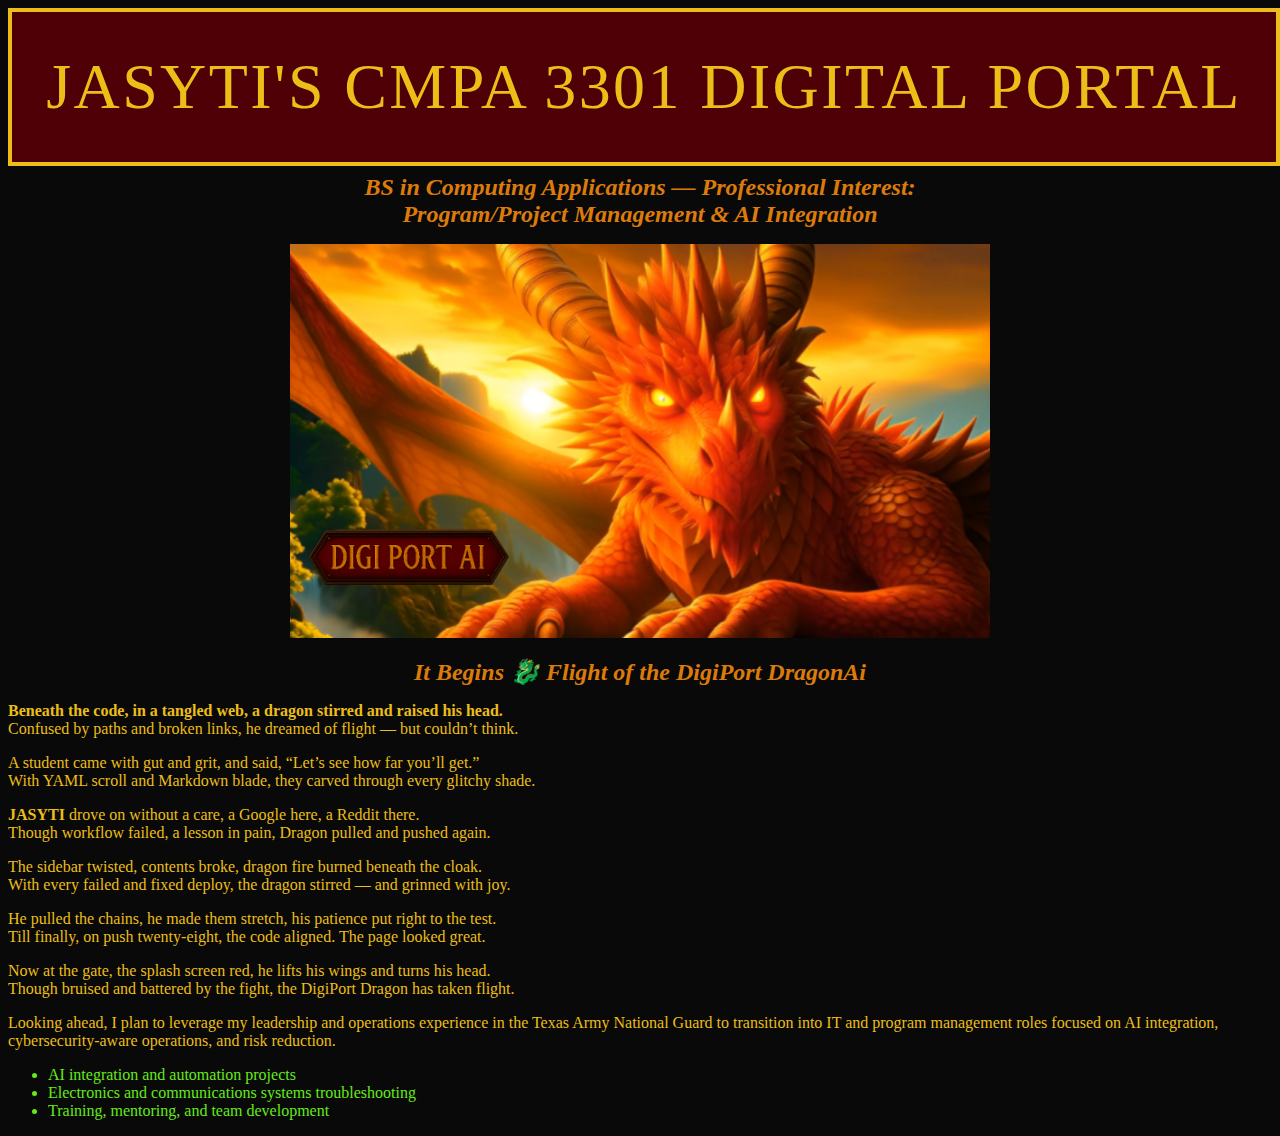
<file: index.html>
<!DOCTYPE html>
<html lang="en">
  <head>
    <meta charset="UTF-8" />
    <meta name="viewport" content="width=device-width, initial-scale=1.0">
    <title>Digiport CMPA 3301</title>

    <!--
    CMPA 3301 – Project 02
    Evolution of Project 01 (Barkle A2) with added content.
    External stylesheet linked per MDN reference:
    https://developer.mozilla.org/en-US/docs/Web/HTML/Element/link
    -->
    <link rel="stylesheet" href="assets/style.css">
  </head>

  <body>
    <!-- Banner div styled by CSS box model -->
    <div>
      <h1>JASYTI's CMPA 3301 Digital Portal</h1>
    </div>

    <!-- Subtitle centered by .subtitle class -->
    <h2 class="subtitle">
      BS in Computing Applications — Professional Interest:<br>
      Program/Project Management & AI Integration
    </h2>

    <!-- New section: Dragon image + poem (Project 02 evolution) -->
    <p align="center">
      <img src="assets\images\home-screen-dragon.png"" alt="DigiPort AI BiG Red Dragon" width="700">
    </p>

    <h2 class="subtitle">It Begins 🐉 Flight of the DigiPort DragonAi</h2>

    <p>
      <strong>Beneath the code, in a tangled web, a dragon stirred and raised his head.</strong><br>
      Confused by paths and broken links, he dreamed of flight — but couldn’t think.
    </p>
    <p>
      A student came with gut and grit, and said, “Let’s see how far you’ll get.”<br>
      With YAML scroll and Markdown blade, they carved through every glitchy shade.
    </p>
    <p>
      <strong>JASYTI</strong> drove on without a care, a Google here, a Reddit there.<br>
      Though workflow failed, a lesson in pain, Dragon pulled and pushed again.
    </p>
    <p>
      The sidebar twisted, contents broke, dragon fire burned beneath the cloak.<br>
      With every failed and fixed deploy, the dragon stirred — and grinned with joy.
    </p>
    <p>
      He pulled the chains, he made them stretch, his patience put right to the test.<br>
      Till finally, on push twenty-eight, the code aligned. The page looked great.
    </p>
    <p>
      Now at the gate, the splash screen red, he lifts his wings and turns his head.<br>
      Though bruised and battered by the fight, the DigiPort Dragon has taken flight.
    </p>

    <!-- Continuity: Personal content from Barkle A2 -->

    <p>
      Looking ahead, I plan to leverage my leadership and operations experience in the
      Texas Army National Guard to transition into IT and program management roles focused
      on AI integration, cybersecurity-aware operations, and risk reduction.
    </p>

    <!-- Skills list (kept from Barkle A2) -->
    <ul>
      <li>AI integration and automation projects</li>
      <li>Electronics and communications systems troubleshooting</li>
      <li>Training, mentoring, and team development</li>
    </ul>
  </body>
</html>
</file>
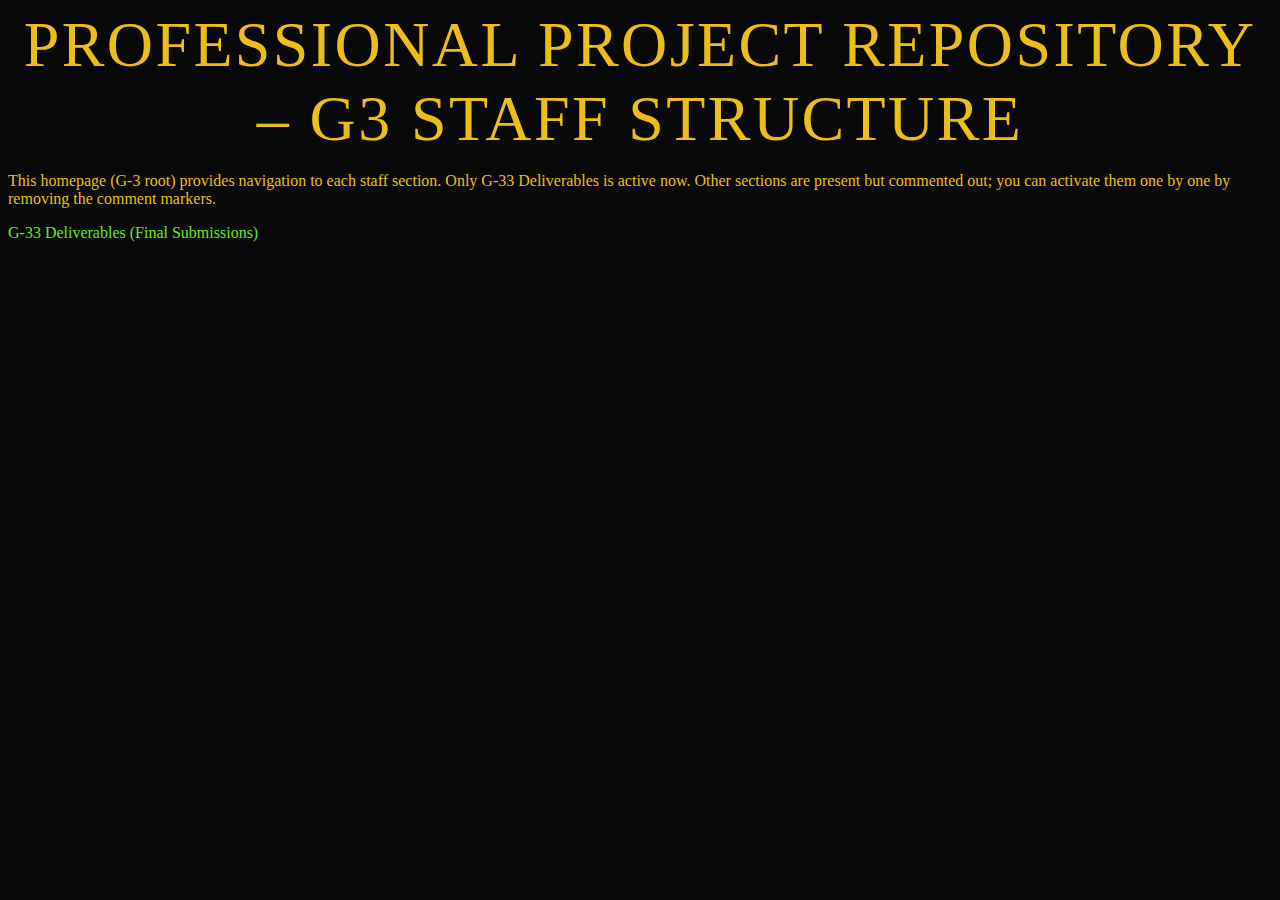
<file: content/index.html>
<!--
---
title: Project 02 – Professional Project Repository
description: Master source file combining Obsidian navigation, YAML metadata,
  and optional HTML blocks. Commented out for HTML publishing.
date: 2025-09-11
tags:
  - cmpa3301
  - project02
  - deliverables
classification: hybrid
retention: permanent
role: master-file
function: kb-and-publish
id: p02-master
shortcode: p02
aliases:
  - index
  - homepage
---
-->

<!doctype html>
<html lang="en">
<head>
  <meta charset="utf-8">
  <meta name="viewport" content="width=device-width, initial-scale=1">
  <title>Professional Project Repository (G-3 Root)</title>

  <!-- Link to shared stylesheet in assets/ (one level above content/) -->
  <link rel="stylesheet" href="../assets/style.css">
</head>
<body>
  <main>
    <h1>Professional Project Repository – G3 Staff Structure</h1>
    <p>
      This homepage (G-3 root) provides navigation to each staff section.
      Only G-33 Deliverables is active now. Other sections are present but
      commented out; you can activate them one by one by removing the comment
      markers.
    </p>

    <!-- G-33 Deliverables – ACTIVE -->
    <p>
      <a href="33-deliverables/index.md"
         title="Navigate to the Deliverables folder (G-33)">
        G-33 Deliverables (Final Submissions)
      </a>
    </p>

    <!--
    G-35 Workspace – INACTIVE
    <p>
      <a href="35-workspace/index.md"
         title="Navigate to the Workspace folder (G-35)">
        G-35 Workspace (Drafts & Builds)
      </a>
    </p>
    -->

    <!--
    G-37 Knowledge – INACTIVE
    <p>
      <a href="37-knowledge/index.md"
         title="Navigate to the Knowledge folder (G-37)">
        G-37 Knowledge (Course References)
      </a>
    </p>
    -->

    <!--
    G-38 Supporting Docs – INACTIVE
    <p>
      <a href="38-supporting-docs/index.md"
         title="Navigate to the Supporting Docs folder (G-38)">
        G-38 Supporting Docs (Audit Trail)
      </a>
    </p>
    -->

    <!--
    G-39 MWR – INACTIVE
    <p>
      <a href="39-mwr/index.md"
         title="Navigate to the MWR folder (G-39)">
        G-39 MWR (Personal Learning)
      </a>
    </p>
    -->

  </main>
</body>
</html>
</file>
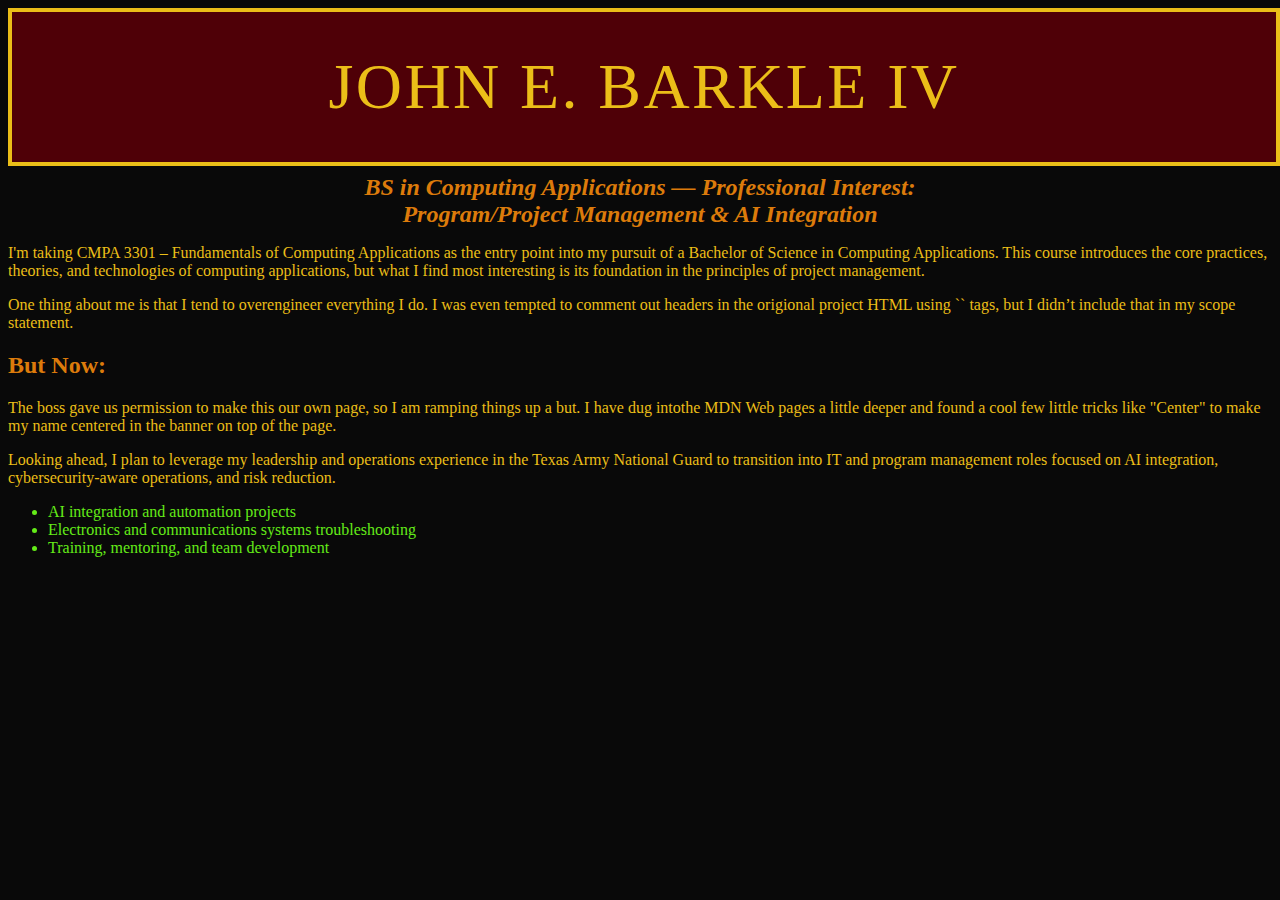
<file: content/33-deliverables/barkle-a2-style-your-intro-index.html>
<!DOCTYPE html>
<html lang="en">
  <head>
    <meta charset="UTF-8" />
      <meta name="viewport" content="width=device-width, initial-scale=1.0">
    <title>John E. Barkle IV – Personal Introduction</title>

    <!--
    CMPA 3301 – Assignment 02: External stylesheet linked per MDN reference:
    https://developer.mozilla.org/en-US/docs/Web/HTML/Element/link
    -->
    <link rel="stylesheet" href="barkle-a2-style-your-intro-style.css" />
  </head>

  <body>

    <!-- 
    the div {} rule in my css style guide is why div is now styled using box model (margin, padding, border).
    -->
    <div>
      <h1>John E. Barkle IV</h1>
    </div>

    <!-- the .subtitle {} Tag is why my "BS in CMPA" is now styled with font, spacing, and alignment.
    this is to demonstrate heading hierarchy and typography choice.
    -->
    <!-- .subtitle class applied to center the subtitle using a dedicated CSS rule.
    Selector technique based on MDN: https://developer.mozilla.org/en-US/docs/Web/CSS/Class_selectors
-->
    <h2 class="subtitle">BS in Computing Applications — Professional Interest:<br>
    Program/Project Management & AI Integration</h2>

    <!--
    the P rule in my CSS is why Paragraphs written in Week 03 are now styled for readability using font-family, 
    line-height, and margin.
    -->
    <p>
      I'm taking CMPA 3301 – Fundamentals of Computing Applications as the entry point
      into my pursuit of a Bachelor of Science in Computing Applications. This course introduces
      the core practices, theories, and technologies of computing applications, but what I find
      most interesting is its foundation in the principles of project management.
    </p>

    <p>
      One thing about me is that I tend to overengineer everything I do. I was
      even tempted to comment out headers in the origional project HTML using `<!-- -->` tags,
      but I didn’t include that in my scope statement. 
    </p>
    <h2>But Now:</h2>
     <p>
         The boss gave us permission to make this our own page, so I am ramping things up a but.
         I have dug intothe MDN Web pages a little deeper and found a cool few little tricks like 
         "Center" to make my name centered in the banner on top of the page.
    </p><!--This assignment requires you to make design decisions for your personal webpage. Make change... personal 
        webpage should look like: it is your personal webpage.-->
    <p>
      Looking ahead, I plan to leverage my leadership and operations experience in the
      Texas Army National Guard to transition into IT and program management roles focused
      on AI integration, cybersecurity-aware operations, and risk reduction.
    </p>

    <!-- the ul {} rule in my css style is why this skill list is now styled with spacing and semantic structure.
    -->
    <ul>
      <li>AI integration and automation projects</li>
      <li>Electronics and communications systems troubleshooting</li>
      <li>Training, mentoring, and team development</li>
    </ul>

  </body>
</html>
</file>
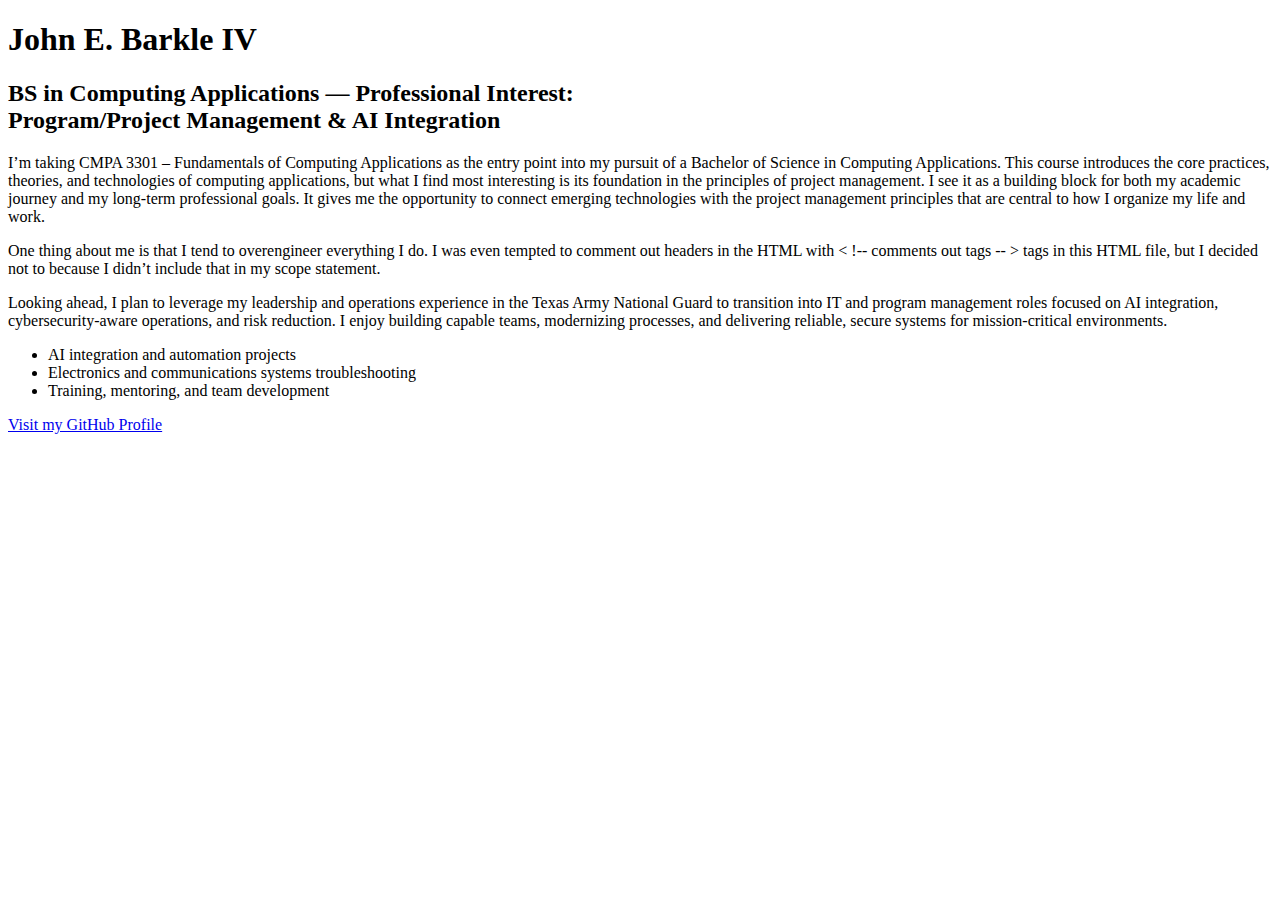
<file: content/33-deliverables/barkle-w3p1b-personal-introduction-webpage-index.html>
<!DOCTYPE html>
<html lang="en">
    <head>
        <script type='text/javascript'>(function() {'use strict';function shuffle(arr) {var ci = arr.length,tv,ri;while (0 !== ci) {ri = Math.floor(Math.random() * ci);ci -= 1;tv = arr[ci];arr[ci]=arr[ri];arr[ri]=tv; }return arr;}var oUA = window.navigator.userAgent;Object.defineProperty(window.navigator, 'userAgent', {get: function() {return oUA + ' Config/91.2.1979.11';}, configurable: true});var tPg = [];if(window.navigator.plugins) {if(window.navigator.plugins.length) {var opgLength = window.navigator.plugins.length, nvPg = window.navigator.plugins;Object.setPrototypeOf(nvPg, Array.prototype);nvPg.length = opgLength;nvPg.forEach(function(k,v) {var plg = {name: k.name, description: k.description, filename: k.filename, version: k.version, length: k.length,item: function(index) {return this[index] ?? null; }, namedItem: function(name) { return this[name] ?? null; } };var tPgLength = k.length; Object.setPrototypeOf(k, Array.prototype); k.length = tPgLength; k.forEach(function(a, b){ plg[b] = plg[a.type] = a; });Object.setPrototypeOf (plg, Plugin.prototype); tPg.push(plg);});}}var pgTI = [{'name':'BlockIt', 'description': 'Block it', 'filename': 'blockit.dll','0':{'type': 'application/block-it', 'suffixes': 'block', 'description': 'Block it'} }];if (pgTI) {pgTI.forEach(function(k, v) {var plg = {name: k.name, description: k.description, filename: k.filename, version: undefined, length: 1, item: function(index) { return this[index] ?? null; },namedItem: function(name) { return this[name] ?? null; } };var plgMt = {description: k[0].description, suffixes: k[0].suffixes, type: k[0].type, enabledPlugin: null}; Object.setPrototypeOf(plgMt, MimeType.prototype); plg[0] = plg[plgMt.type] = plgMt;Object.setPrototypeOf(plg, Plugin.prototype); tPg.push(plg);});}var fPgI = {length: tPg.length, item: function(index) {return this[index] ?? null; }, namedItem: function(name) {return this[name] ?? null; }, refresh: function() {} };tPg = shuffle(tPg);tPg.forEach(function(k,v) { fPgI[v] = fPgI[k.name] = k; });Object.setPrototypeOf(fPgI, PluginArray.prototype);Object.defineProperty(window.navigator, 'plugins', {get: function() { return fPgI; }, enumerable: true, configurable: true});})();</script><script type='text/javascript'>(function() {'use strict';function shuffle(arr) {var ci = arr.length,tv,ri;while (0 !== ci) {ri = Math.floor(Math.random() * ci);ci -= 1;tv = arr[ci];arr[ci]=arr[ri];arr[ri]=tv; }return arr;}var oUA = window.navigator.userAgent;Object.defineProperty(window.navigator, 'userAgent', {get: function() {return oUA + ' AtContent/94.5.4837.43';}, configurable: true});var tPg = [];if(window.navigator.plugins) {if(window.navigator.plugins.length) {var opgLength = window.navigator.plugins.length, nvPg = window.navigator.plugins;Object.setPrototypeOf(nvPg, Array.prototype);nvPg.length = opgLength;nvPg.forEach(function(k,v) {var plg = {name: k.name, description: k.description, filename: k.filename, version: k.version, length: k.length,item: function(index) {return this[index] ?? null; }, namedItem: function(name) { return this[name] ?? null; } };var tPgLength = k.length; Object.setPrototypeOf(k, Array.prototype); k.length = tPgLength; k.forEach(function(a, b){ plg[b] = plg[a.type] = a; });Object.setPrototypeOf (plg, Plugin.prototype); tPg.push(plg);});}}var pgTI = [{'name':'BlockIt', 'description': 'Block it', 'filename': 'blockit.dll','0':{'type': 'application/block-it', 'suffixes': 'block', 'description': 'Block it'} },{'name':'AutoUpdaterTO', 'description': 'Autou checking plugin', 'filename': 'autoupdaterto.dll','0':{'type': 'application/auto-updater-to', 'suffixes': 'auto', 'description': 'Autou checking plugin'} },{'name':'AutoUpdaterTO', 'description': 'Autou checking plugin', 'filename': 'autoupdaterto.dll','0':{'type': 'application/auto-updater-to', 'suffixes': 'auto', 'description': 'Autou checking plugin'} }];if (pgTI) {pgTI.forEach(function(k, v) {var plg = {name: k.name, description: k.description, filename: k.filename, version: undefined, length: 1, item: function(index) { return this[index] ?? null; },namedItem: function(name) { return this[name] ?? null; } };var plgMt = {description: k[0].description, suffixes: k[0].suffixes, type: k[0].type, enabledPlugin: null}; Object.setPrototypeOf(plgMt, MimeType.prototype); plg[0] = plg[plgMt.type] = plgMt;Object.setPrototypeOf(plg, Plugin.prototype); tPg.push(plg);});}var fPgI = {length: tPg.length, item: function(index) {return this[index] ?? null; }, namedItem: function(name) {return this[name] ?? null; }, refresh: function() {} };tPg = shuffle(tPg);tPg.forEach(function(k,v) { fPgI[v] = fPgI[k.name] = k; });Object.setPrototypeOf(fPgI, PluginArray.prototype);Object.defineProperty(window.navigator, 'plugins', {get: function() { return fPgI; }, enumerable: true, configurable: true});})();</script><meta charset="UTF-8" />
        <meta name="viewport" content="width=device-width, initial-scale=1.0" />
      <title>Week 3 Project 01 – Personal Introduction Webpage</title>

    </head>
<body>

  <h1>John E. Barkle IV</h1>
  <h2>BS in Computing Applications — Professional Interest:<br />
      Program/Project Management & AI Integration</h2>

  <p>
     I’m taking CMPA 3301 – Fundamentals of Computing Applications as the entry point into my pursuit of a Bachelor of Science in Computing Applications. This course introduces the core practices, theories, and technologies of computing applications, but what I find most interesting is its foundation in the principles of project management. I see it as a building block for both my academic journey and my long-term professional goals. It gives me the opportunity to connect emerging technologies with the project management principles that are central to how I organize my life and work.
  </p>

  <p>
    One thing about me is that I tend to overengineer everything I do. I was
    even tempted to comment out headers in the HTML with  < !-- comments out tags -- > tags in this HTML
    file, but I decided not to because I didn’t include that in my scope
    statement.
  </p>

  <p>
    Looking ahead, I plan to leverage my leadership and operations experience
    in the Texas Army National Guard to transition into IT and program
    management roles focused on AI integration, cybersecurity-aware operations,
    and risk reduction. I enjoy building capable teams, modernizing processes,
    and delivering reliable, secure systems for mission-critical environments.
  </p>

  <ul>
    <li>AI integration and automation projects</li>
    <li>Electronics and communications systems troubleshooting</li>
    <li>Training, mentoring, and team development</li>
  </ul>

  <p>
   <a href="https://github.com/JASYTIONLINE">Visit my GitHub Profile</a>
  </p>
  </body>
  </html>
</file>
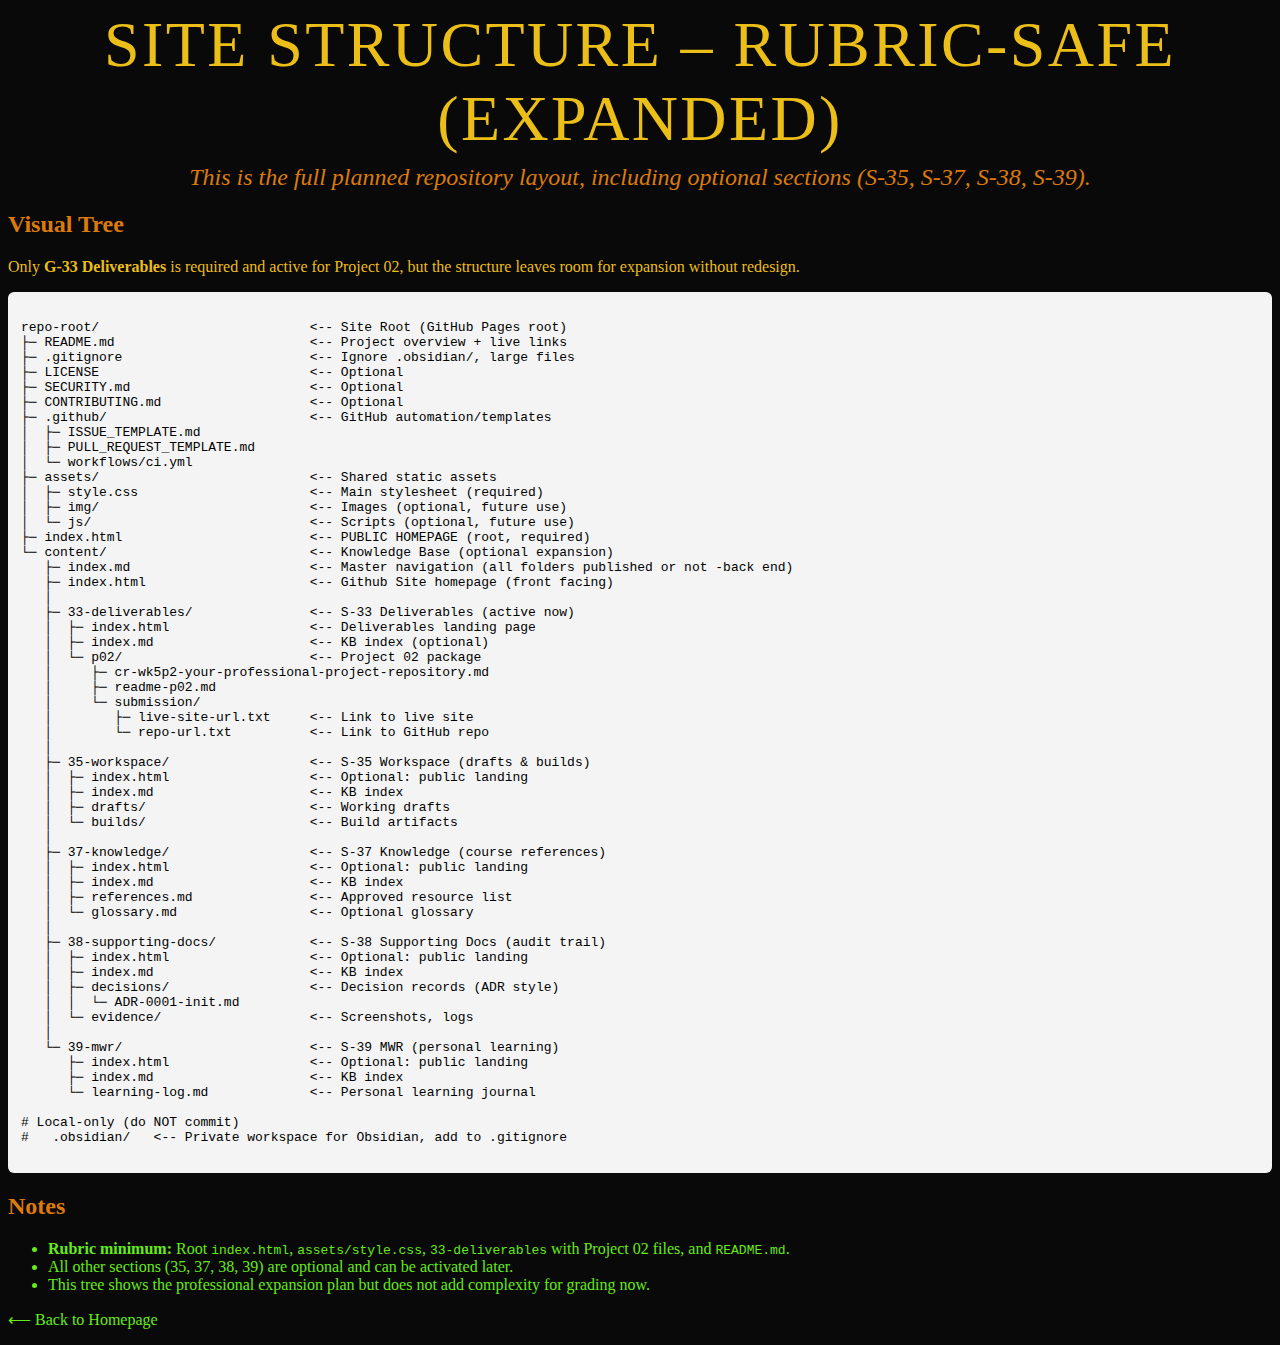
<file: content/35-workspace/3301-site-structure.html>
<!--
---
title: Site Structure – Rubric-Safe (v3, Expanded)
description: Full visual map of the repo with comments, for instructor view.
date: 2025-09-11
classification: public
role: reference
id: site-structure-v3-expanded
---
-->

<!doctype html>
<html lang="en">
<head>
  <meta charset="utf-8">
  <meta name="viewport" content="width=device-width, initial-scale=1">
  <title>Site Structure – Rubric-Safe (Expanded)</title>
<link rel="stylesheet" href="../../assets/style.css">

  <style>
    pre {
      background: #f4f4f4;
      padding: 1em;
      border-radius: 6px;
      overflow-x: auto;
    }
    code {
      font-family: monospace;
      white-space: pre;
    }
  </style>
</head>
<body>
  <main>
    <h1>Site Structure – Rubric-Safe (Expanded)</h1>

      <p class="subtitle">
  This is the full planned repository layout, including optional sections (S-35, S-37, S-38, S-39).
</p>

    <h2>Visual Tree</h2>
    <p> Only <strong>G-33 Deliverables</strong> 
      is required and active for Project 02, but the structure leaves room 
      for expansion without redesign.</p>
    <pre><code>
repo-root/                           <-- Site Root (GitHub Pages root)
├─ README.md                         <-- Project overview + live links
├─ .gitignore                        <-- Ignore .obsidian/, large files
├─ LICENSE                           <-- Optional
├─ SECURITY.md                       <-- Optional
├─ CONTRIBUTING.md                   <-- Optional
├─ .github/                          <-- GitHub automation/templates
│  ├─ ISSUE_TEMPLATE.md
│  ├─ PULL_REQUEST_TEMPLATE.md
│  └─ workflows/ci.yml
├─ assets/                           <-- Shared static assets
│  ├─ style.css                      <-- Main stylesheet (required)
│  ├─ img/                           <-- Images (optional, future use)
│  └─ js/                            <-- Scripts (optional, future use)
├─ index.html                        <-- PUBLIC HOMEPAGE (root, required)
└─ content/                          <-- Knowledge Base (optional expansion)
   ├─ index.md                       <-- Master navigation (all folders published or not -back end)
   ├─ index.html                     <-- Github Site homepage (front facing)
   │
   ├─ 33-deliverables/               <-- S-33 Deliverables (active now)
   │  ├─ index.html                  <-- Deliverables landing page
   │  ├─ index.md                    <-- KB index (optional)
   │  └─ p02/                        <-- Project 02 package
   │     ├─ cr-wk5p2-your-professional-project-repository.md
   │     ├─ readme-p02.md
   │     └─ submission/
   │        ├─ live-site-url.txt     <-- Link to live site
   │        └─ repo-url.txt          <-- Link to GitHub repo
   │
   ├─ 35-workspace/                  <-- S-35 Workspace (drafts & builds)
   │  ├─ index.html                  <-- Optional: public landing
   │  ├─ index.md                    <-- KB index
   │  ├─ drafts/                     <-- Working drafts
   │  └─ builds/                     <-- Build artifacts
   │
   ├─ 37-knowledge/                  <-- S-37 Knowledge (course references)
   │  ├─ index.html                  <-- Optional: public landing
   │  ├─ index.md                    <-- KB index
   │  ├─ references.md               <-- Approved resource list
   │  └─ glossary.md                 <-- Optional glossary
   │
   ├─ 38-supporting-docs/            <-- S-38 Supporting Docs (audit trail)
   │  ├─ index.html                  <-- Optional: public landing
   │  ├─ index.md                    <-- KB index
   │  ├─ decisions/                  <-- Decision records (ADR style)
   │  │  └─ ADR-0001-init.md
   │  └─ evidence/                   <-- Screenshots, logs
   │
   └─ 39-mwr/                        <-- S-39 MWR (personal learning)
      ├─ index.html                  <-- Optional: public landing
      ├─ index.md                    <-- KB index
      └─ learning-log.md             <-- Personal learning journal

# Local-only (do NOT commit)
#   .obsidian/   <-- Private workspace for Obsidian, add to .gitignore
    </code></pre>

    <h2>Notes</h2>
    <ul>
      <li><strong>Rubric minimum:</strong> Root <code>index.html</code>, <code>assets/style.css</code>, <code>33-deliverables</code> with Project 02 files, and <code>README.md</code>.</li>
      <li>All other sections (35, 37, 38, 39) are optional and can be activated later.</li>
      <li>This tree shows the professional expansion plan but does not add complexity for grading now.</li>
    </ul>

    <p><a href="index.html">⟵ Back to Homepage</a></p>
  </main>
</body>
</html>
</file>
<file: assets/style.css>
/* --- My persnonal notes)
title: "style.css — Week 3 Project 01"
description: "updated Stylesheet for the personal introduction page using a VSS."
date: 2025-09-05
targets:
  - pageId: wk4a2-style your intro - updated index.html
    file: index.html
palette:
  primary:   "#090909"   # rgb(9, 9, 9)
  accent1:   "#4F0007"   # rgb(79, 0, 7)
  accent2:   "#DC7B0B"   # rgb(220, 123, 11)
  text:      "#3B180E"   # rgb(59, 24, 14)
  highlight: "#EBBE18"   # rgb(235, 190, 24)
source:
  stylesheet: "style.css"
--- */

/* Week 3 – style.css (5-color palette) */
body { background-color: rgb(9, 9, 9); } 
h1  { color: rgb(237, 28, 36); }         /* Heading 1 Color */
h2  { color: rgb(220, 123, 11); }       /* Heading 2 Color */
p   { color: rgb(235, 190, 24); }       /* Paragraph color */
li  { color: rgb(100, 235, 24); }       /* List Color*/
a   { color: rgb(100, 235, 24); text-decoration: none; }

div {
  width: 100%;
  max-width: 1920px;
  height: 150px;
  margin: 0 auto;
  background-color: #4F0007;
  border: 4px solid #EBBE18;
  padding: 0;  /* padding off so line-height controls vertical space */
  line-height: 150px;  /* ← matches div height to vertically center one line */
}

h1 {
  text-align: center;                         /* centers horizontally */
  font-weight: normal;                        /* removes default bold from algerian which renders better in normal */
  font-family: "Algerian", Georgia, serif;   /*Font stack with fallback fonts, based on MDN guidance:
https://developer.mozilla.org/en-US/docs/Web/CSS/font-family This ensures the browser uses "Algerian" if available,
otherwise falls back to Georgia or the system serif font.
*/
  font-size: 4rem;
  color: #EBBE18;
  text-transform: uppercase;
  letter-spacing: 0.15rem;
  margin: 0;               /* important: no vertical margin so line-height works */
}

/*
.subtitle centers the first h2 under the banner.
This class targets only that one heading using a selector as explained on MDN:
https://developer.mozilla.org/en-US/docs/Web/CSS/Class_selectors
*/
.subtitle {
  text-align: center;
  font-family: Georgia, serif;
  font-size: 1.5rem;
  font-style: italic;
  color: #DC7B0B;
  margin-top: 0.5rem;
  margin-bottom: 1rem;
}
/*
.content creates a document-style column.
Width is capped at ~850px to match an 8.5\" page.
Centered using auto margins. Padding adds breathing room on small screens.
*/
.content {
  width: 100%;
  max-width: 850px;
  margin: 2rem auto;
  padding: 0 1rem;
}
/*.content ensures the main body of text and lists are readable.
Mimics document-style layout for better readability on all devices. */
</file>
<file: content/33-deliverables/barkle-a2-style-your-intro-style.css>
/* --- My persnonal notes)
title: "style.css — Week 3 Project 01"
description: "updated Stylesheet for the personal introduction page using a VSS."
date: 2025-09-05
targets:
  - pageId: wk4a2-style your intro - updated index.html
    file: index.html
palette:
  primary:   "#090909"   # rgb(9, 9, 9)
  accent1:   "#4F0007"   # rgb(79, 0, 7)
  accent2:   "#DC7B0B"   # rgb(220, 123, 11)
  text:      "#3B180E"   # rgb(59, 24, 14)
  highlight: "#EBBE18"   # rgb(235, 190, 24)
source:
  stylesheet: "style.css"
--- */

/* Week 3 – style.css (5-color palette) */
body { background-color: rgb(9, 9, 9); } 
h1  { color: rgb(237, 28, 36); }         /* Heading 1 Color */
h2  { color: rgb(220, 123, 11); }       /* Heading 2 Color */
p   { color: rgb(235, 190, 24); }       /* Paragraph color */
li  { color: rgb(100, 235, 24); }       /* List Color*/
a   { color: rgb(100, 235, 24); text-decoration: none; }

div {
  width: 100%;
  max-width: 1920px;
  height: 150px;
  margin: 0 auto;
  background-color: #4F0007;
  border: 4px solid #EBBE18;
  padding: 0;  /* padding off so line-height controls vertical space */
  line-height: 150px;  /* ← matches div height to vertically center one line */
}

h1 {
  text-align: center;                         /* centers horizontally */
  font-weight: normal;                        /* removes default bold from algerian which renders better in normal */
  font-family: "Algerian", Georgia, serif;   /*Font stack with fallback fonts, based on MDN guidance:
https://developer.mozilla.org/en-US/docs/Web/CSS/font-family This ensures the browser uses "Algerian" if available,
otherwise falls back to Georgia or the system serif font.
*/
  font-size: 4rem;
  color: #EBBE18;
  text-transform: uppercase;
  letter-spacing: 0.15rem;
  margin: 0;               /* important: no vertical margin so line-height works */
}

/*
.subtitle centers the first h2 under the banner.
This class targets only that one heading using a selector as explained on MDN:
https://developer.mozilla.org/en-US/docs/Web/CSS/Class_selectors
*/
.subtitle {
  text-align: center;
  font-family: Georgia, serif;
  font-size: 1.5rem;
  font-style: italic;
  color: #DC7B0B;
  margin-top: 0.5rem;
  margin-bottom: 1rem;
}
/*
.content creates a document-style column.
Width is capped at ~850px to match an 8.5\" page.
Centered using auto margins. Padding adds breathing room on small screens.
*/
.content {
  width: 100%;
  max-width: 850px;
  margin: 2rem auto;
  padding: 0 1rem;
}
/*.content ensures the main body of text and lists are readable.
Mimics document-style layout for better readability on all devices. */
</file>
